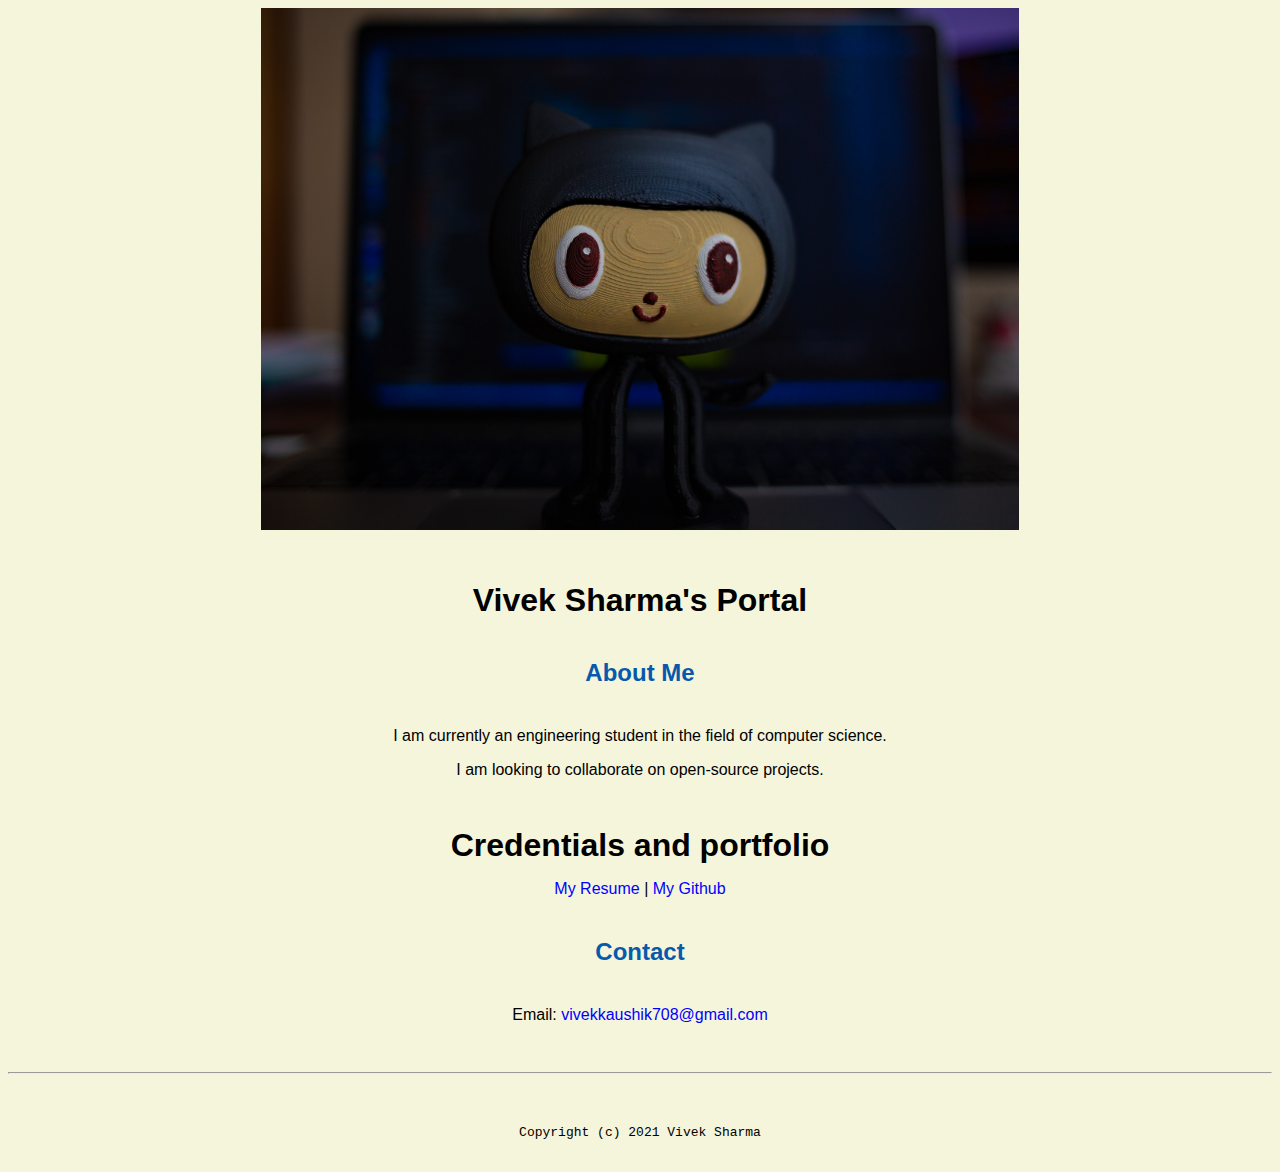
<file: index.html>
<!DOCTYPE html>

<html>

    <header>
        <title>Vivek Sharma's Portal</title>
        <link rel="stylesheet" href="CSS/master.css">
        <link rel="FaviconIcon" href="favicon.ico" type="image/x-icon">
        <link rel="shortcut" href="favicon.ico" type="image/x-icon">
        <meta name="viewport" content="width=device-width, initial-scale=1, shrink-to-fit=no">
        <meta name="name" content="Vivek Sharma's Portal">
        <meta name="robot" content="noindex,nofollow">
    </header>

    <body>
        <img src="images/github1-image.jpg" width="60%" alt="github image">
        <h1>Vivek Sharma's Portal</h1>
        <h2>About Me</h2>
        <p>I am currently an engineering student in the field of computer science.</p>
        <p>I am looking to collaborate on open-source projects.</p>
        <h1>Credentials and portfolio</h1>
        
        <p><a href="resume.html">My Resume</a>  |  <a href="https://github.com/vivek-sharma123">My Github</a></p>
        <h2>Contact</h2>

        <p>Email: <a href="mailto:vivekkaushik708@gmail.com">vivekkaushik708@gmail.com</a></p>
    </body>

    <footer>
        <hr>
        <code>Copyright (c) 2021 Vivek Sharma</code>
    </footer>

</html>
</file>
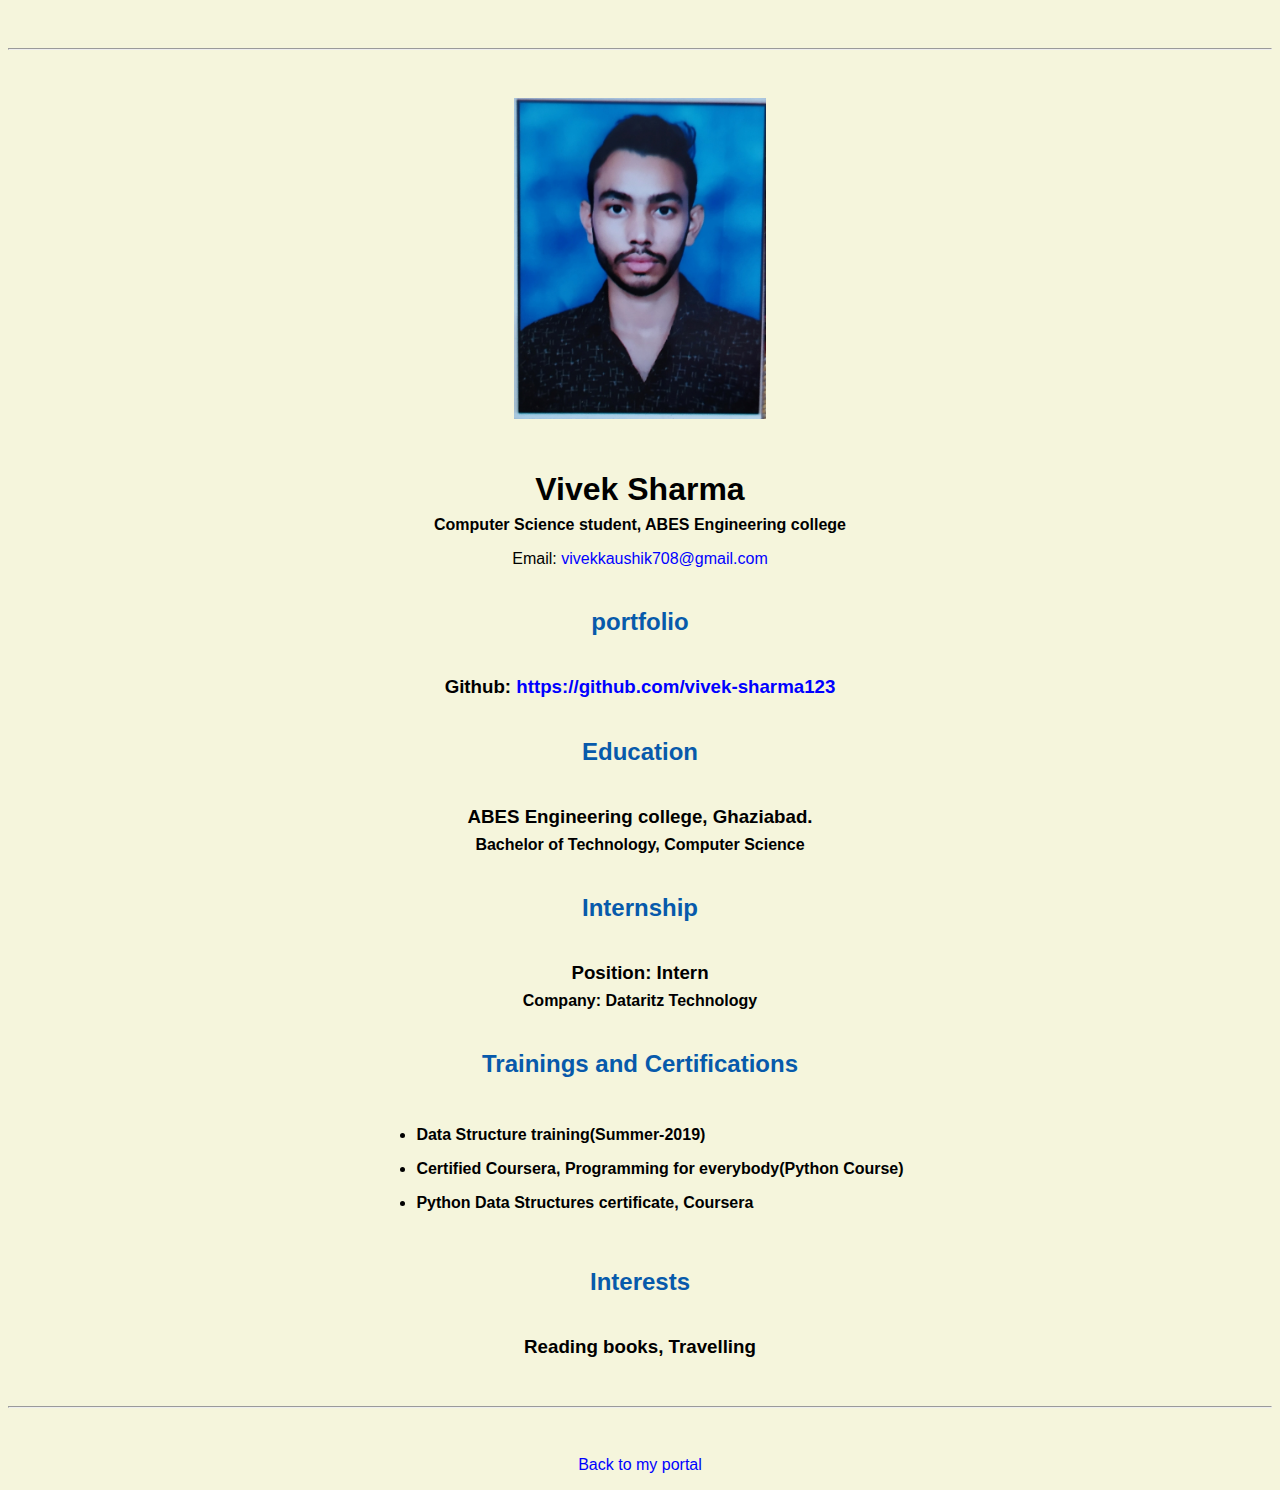
<file: resume.html>
<!DOCTYPE html>
<html lang="en">
    <header>
        <title>Vivek Sharma's Resume</title>
        <link rel="stylesheet" href="CSS/master.css">
        <link rel="FaviconIcon" href="favicon.ico" type="image/x-icon">
        <link rel="shortcut" href="favicon.ico" type="image/x-icon">
        <meta name="viewport" content="width=device-width, initial-scale=1, shrink-to-fit=no">
        <meta name="name" content="Vivek Sharma's Portal">
        <meta name="robot" content="noindex,nofollow">
    </header>

    <body>
        <hr>
         <img src="images/vivek_image.jpg" alt="Vivek's Image" width="20%">

         <h1>Vivek Sharma</h1>
         <h4>Computer Science student, ABES Engineering college</h4>

         <p>Email: <a href="mailto:vivekkaushik708@gmail.com" target="_blank">vivekkaushik708@gmail.com</a></p>

         <h2>portfolio</h2>
         <h3>Github: <a href="https://github.com/vivek-sharma123" target="_blank">https://github.com/vivek-sharma123</a></h3>

         <h2>Education</h2>

         <h3>ABES Engineering college, Ghaziabad.</h3>
         <h4>Bachelor of Technology, Computer Science</h4>

         <h2>Internship</h2>

         <h3><b>Position: </b> Intern</h3>
         <h4><b>Company: </b>Dataritz Technology</h4>

         <h2>Trainings and Certifications</h2>

         <ul>
             <li><h4>Data Structure training(Summer-2019)</h4></li>
             <li><h4>Certified Coursera, Programming for everybody(Python Course)</h4></li>
             <li><h4>Python Data Structures certificate, Coursera</h4></li>
         </ul>

         <h2>Interests</h2>

         <h3>Reading books, Travelling</h3>

         <hr>

         <p><a href="D:\New folder (2)\MEGA\Project_WS\index.html">Back to my portal</a></p>
    </body>
</html>
</file>
<file: CSS/master.css>
a {
    color: blue;
    text-decoration: none;
}

a:hover{
    color: red;
    text-decoration: none;
}

body {
    background-color: beige;
    color: black;
    font-family: Arial, Helvetica, sans-serif;
    text-align: center;
}

footer {
    margin-top: 2rem;
    margin-bottom: 2rem;
}

h1 {
    margin-bottom: 0.5rem;
    margin-top: 3rem;
}

h2 {
    color: #075AAB;
    margin-top: 2.5rem;
    margin-bottom: 2.5rem;
}

h3 {
    margin-bottom: 0rem;
    margin-top: 2rem;
}

h4 {
    margin-bottom: 1rem;
    margin-top: 0.5rem;
}

h5 {
    margin-top: 0.5rem;
}

hr {
    margin-bottom: 3rem;
    margin-top: 3rem;
}

ul {
    margin: 0 auto;
    display: table;
    text-align: left;
}
</file>
